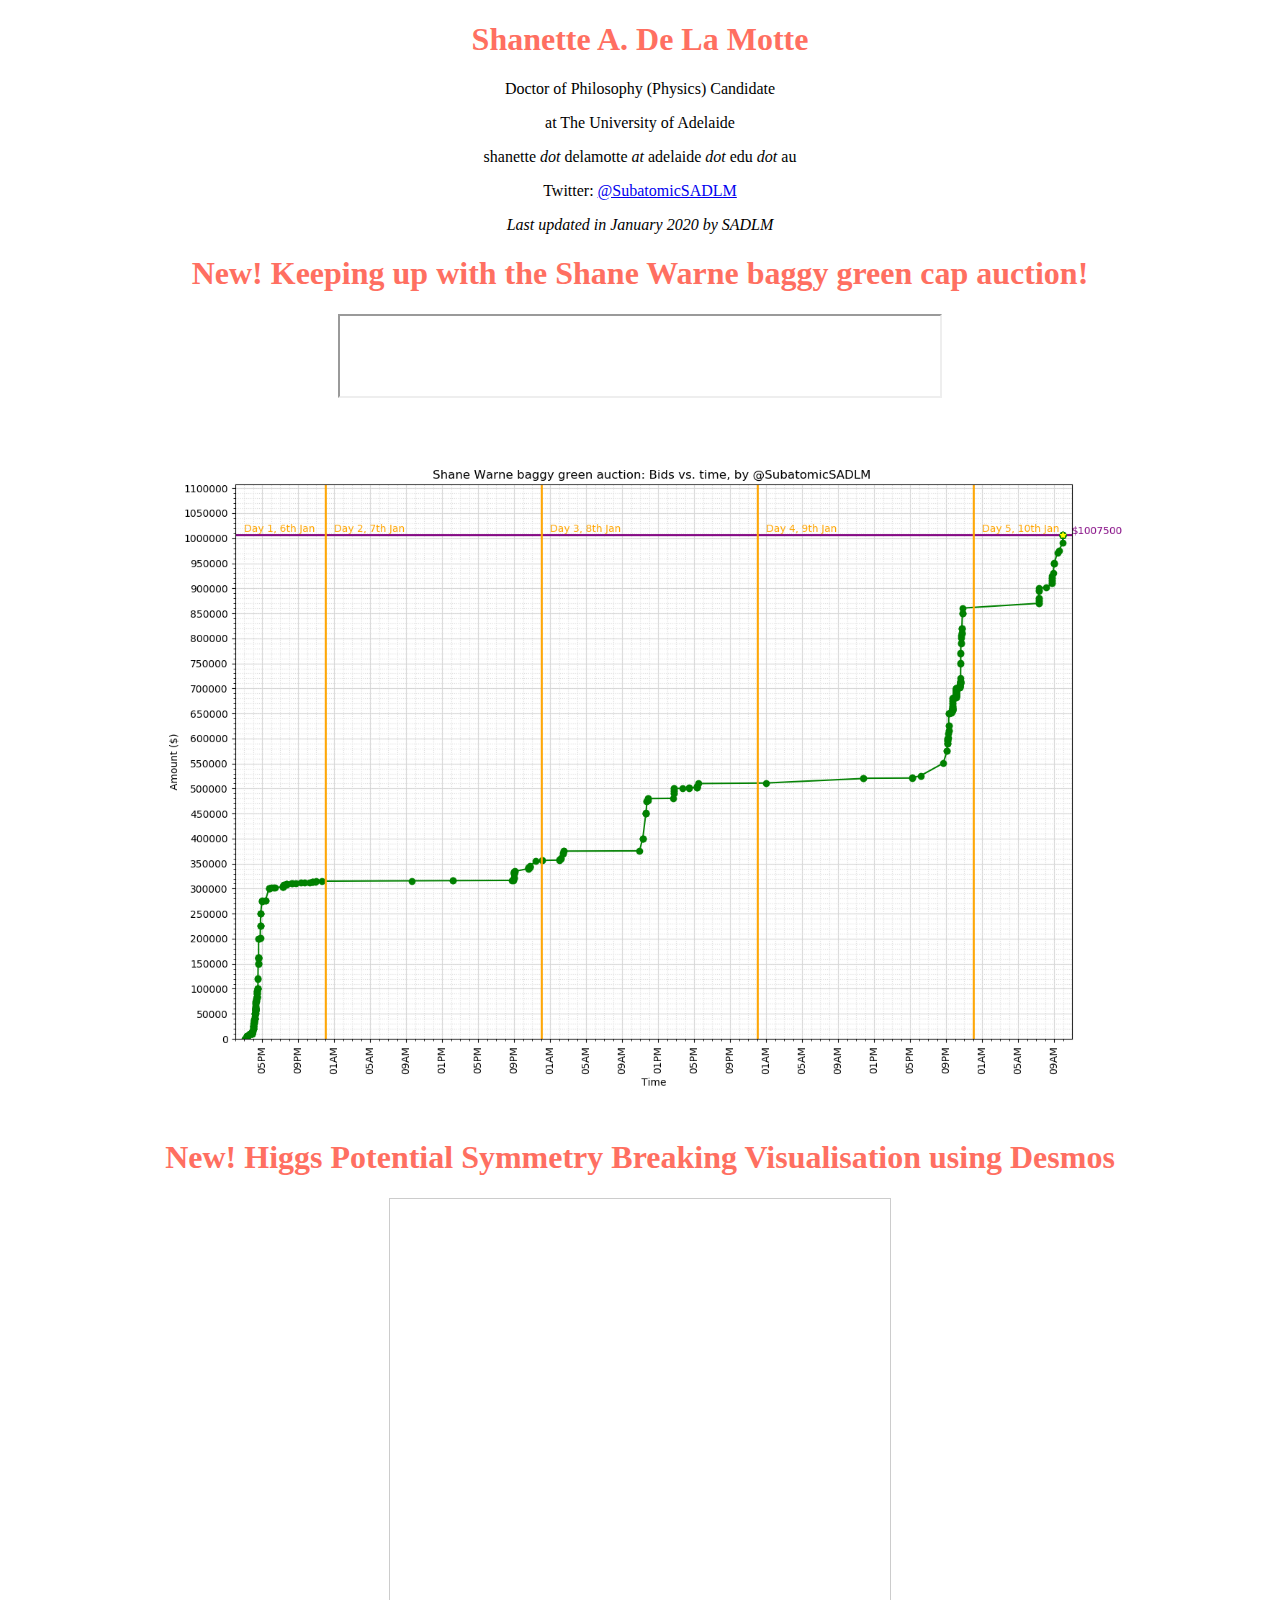
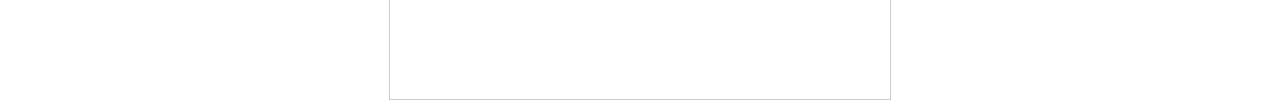
<file: index.html>
<!DOCTYPE html>
<html>
    <head>
        <title> Shanette De La Motte </title>
        <link rel="icon" href="flavicon.jpg">
        <link href="style.css" type="text/css" rel="stylesheet">
    </head>
    <body>
        <h1> Shanette A. De La Motte </h1>
        <p> Doctor of Philosophy (Physics) Candidate</p>
        <p> at The University of Adelaide </p>
        <p> shanette <i>dot</i> delamotte <i>at</i> adelaide <i>dot</i> edu <i>dot</i> au</p>
        <p>Twitter: <a href="https://twitter.com/subatomicsadlm">@SubatomicSADLM</a></p>

        <p><i> Last updated in January 2020 by SADLM </i></p>
        <h1>New! Keeping up with the Shane Warne baggy green cap auction!</h1>
        <iframe style="height: 80px; width: 600px;" src="https://aselafernando.com/shanewarne.html">
            <p>Your browser does not support iframes.</p>
        </iframe>
        <img src="cool.png" width=1080px height=720px class="center">
        <h1>New! Higgs Potential Symmetry Breaking Visualisation using Desmos</h1>
        <iframe src="https://www.desmos.com/calculator/5ppxps3yic?embed" width="500px" height="500px" style="border: 1px solid #ccc" frameborder=0></iframe>
    </body>
</html>
</file>
<file: style.css>
p {
  text-align: center;
  font-family: Georgia;
  /*color: rgb(24,74,69);*/
}

h1{
  text-align: center;
  font-family: Georgia;
  color: rgb(255,111,97);
}

.center {
  display:block;
  margin-left: auto;
  margin-right: auto;
}

body{
  /*background: rgb(181,186,182);*/
}
iframe{
  margin: 0 auto;
  display: block;
}
</file>
